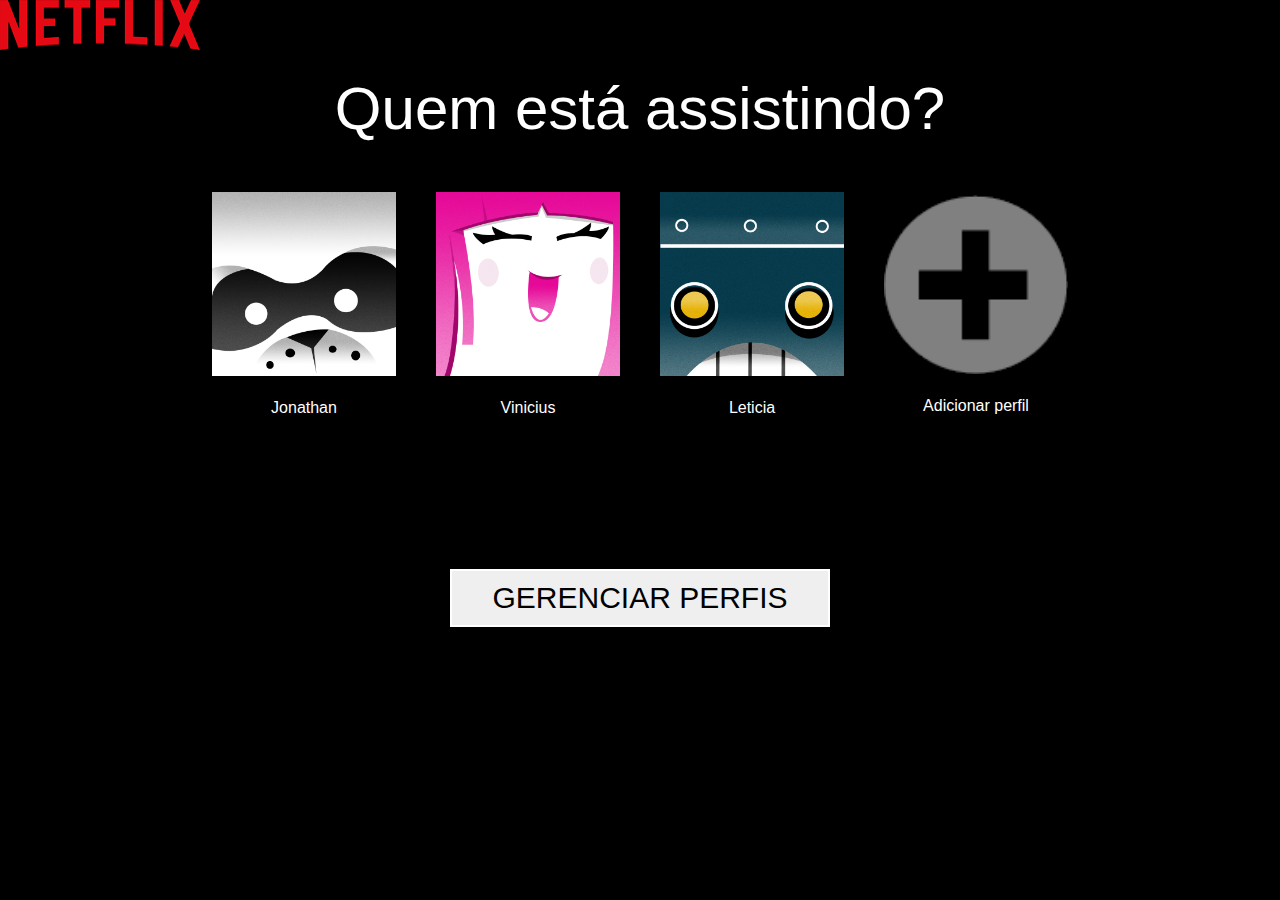
<file: index.html>
<!DOCTYPE html>
<html lang="pt-br">

<head>
    <meta charset="UTF-8">
    <meta name="viewport" content="width=device-width, initial-scale=1">
    <link rel="shortcut icon" href="assets/favicon.png" type="image/png">

    <title>Netflix</title>

    <link rel="stylesheet" href="reset.css" />
    <link rel="stylesheet" href="style.css" />


</head>

<body>

    <header class="topo">
        <figure>
            <img src="assets/logo.png" alt="Kenzieflix">
            <figcaption>Netflix</figcaption>
        </figure>
    </header>

    <div class="pg-home">

        <section>

            <header>
                <h2>Quem está assistindo?</h2>
            </header>

            <ul>

                <li>
                    <figure>
                        <a href="catalogo.html"><img src="img/avatar.png" alt="Jonathan"></a>
                        <figcaption>Jonathan</figcaption>
                    </figure>

                    <h3>Jonathan</h3>
                </li>

                <li>
                    <figure>
                        <a href="catalogo.html"> <img src="img/avatar1.png" alt="Vinicius"> </a>

                        <figcaption>Vinicius</figcaption>
                    </figure>

                    <h3>Vinicius</h3>
                </li>

                <li>
                    <figure>
                        <a href="catalogo.html"> <img src="img/avatar2.png" alt="Leticia"> </a>
                        <figcaption>Leticia</figcaption>
                    </figure>

                    <h3>Leticia</h3>
                </li>


                <li class="addPerfil">
                    <figure>
                        <img src="img/plus-sign.png" alt="Adicionar perfil">
                        <figcaption>Adicionar perfil</figcaption>
                    </figure>

                    <h3>Adicionar perfil</h3>
                </li>

            </ul>

            <footer>
                <button>Gerenciar Perfis</button>
            </footer>

        </section>

    </div>

</body>

</html>
</file>
<file: style.css>
:root {
    background-color: black;
    font-family: 'Helvetica Neue', Helvetica, Arial, sans-serif;
}

body {
    display: flex;
    flex-direction: column;
    background-color: 00002e;
    color: #ccc;
}

header.topo {
    display: flex;
    flex-direction: row;
    justify-content: flex-start;
}

header.topo figure img {
    width: 200px;
    height: 50px;
}

header h2 {
    color: white;
    font-weight: 200;
    font-size: 60px;
    margin: 0;
}

section header h2 {
    text-align: center;
}

header>figure>img {
    height: 30px;
}

header figure figcaption {
    display: none;
}

footer {
    margin-top: 100px;
}

footer button {
    color: 00002e;
    text-transform: uppercase;
    font-weight: 300;
    padding: 10px 40px;
    font-size: 30px;
    border: 2px solid white;
}

button:hover {
    color: #ffffff;
}

.pg-home {
    margin: auto;
    padding: 0 auto;
}

section {
    display: flex;
    flex-direction: column;
    justify-content: space-around;
    align-items: center;
    height: 600px;
}

ul {
    list-style: none;
    display: flex;
    flex-wrap: wrap;
    width: 858px;
    justify-content: space-between;
}

li {
    display: flex;
    flex-direction: column;
    justify-content: center;
    align-items: center;
}

section>ul figure img {
    border: 1px solid transparent;
    width: 186px;
    box-sizing: border-box;
}

li figure figcaption {
    display: none;
}

li h3 {
    color: white;
    margin-top: 20px;
}

ul li img:hover {
    border: 1px solid white;
    color: #ffffff;
}

li:hover .nome {
    color: #ffffff;
}

@media screen and (max-width: 785px) {
    ul {
        width: 400px;
    }
    header.topo {
        justify-content: center;
    }
    section header h2 {
        font-size: 35px;
        /* padding-top: 50px;
			margin-bottom: 20px; */
    }
    section {
        height: fit-content;
    }
}
</file>
